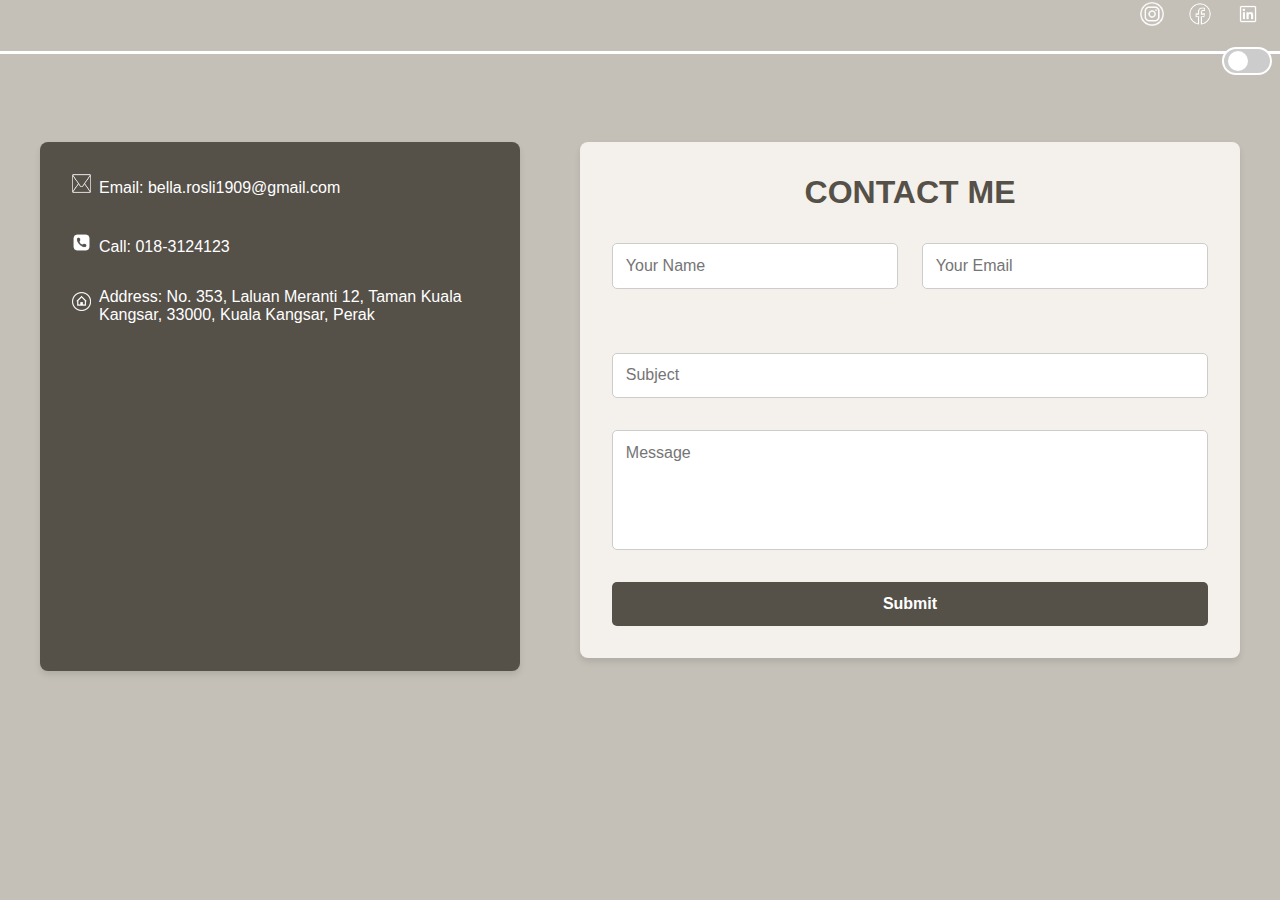
<file: contact.html>
<!DOCTYPE html>
<html lang="en">
<head>
    <meta charset="UTF-8">
    <meta name="viewport" content="width=device-width, initial-scale=1.0">
    <title>Contact Me</title>
    <link rel="stylesheet" href="style2.css">
    <style>
        body.dark-mode {
            background-color: #333;
            color: #fff;
        }

        .dark-mode-toggle {
            position: absolute;
            top: 45px; 
            right: -12px;
            display: flex;
            align-items: center;
            gap: 0.5rem;
        }
        
        body.dark-mode header {
            background-color: #333; 
            color: #fff; 
        }

        body.dark-mode nav {
             background-color: #333; 
        } 

         body.dark-mode nav ul li a {
             color: #8b5e3c; 
        }

        body.dark-mode .profile-details {
             background-color: #333; 
             color: #fff; 
        }

        body.dark-mode .contact-section {
             background-color: #333;
             color: #fff;
        }
        
        body.dark-mode iframe {
             border: 1px solid #444; 

        }
         
        body.dark-mode .contact-info {
             background-color: #444;
     
        }
 
        body.dark-mode .contact-container {
            color: #fff;
        }

         body.dark-mode .contact-form {
            color: #fff;
        }

          body.dark-mode .contact-form input,
          body.dark-mode .contact-form textarea {
            color: #fff; 
            border: 1px solid #888; 
        }

          body.dark-mode .contact-form button {
             background-color: #6a482d; 
             color: #fff; /* White text */
             border: 1px solid #444;
         }

        .dark-mode-toggle input {
            display: none;
        }

        .dark-mode-toggle .slider {
            position: relative;
            width: 50px;
            height: 28px;
            background-color: #ccc;
            border-radius: 25px;
            cursor: pointer;
            transition: background-color 0.3s ease;
            border: 2px solid #fff; 
        }

        .dark-mode-toggle .slider::before {
            content: '';
            position: absolute;
            width: 20px;
            height: 20px;
            background-color: #fff;
            border-radius: 50%;
            top: 50%;
            left: 4px;
            transform: translateY(-50%);
            transition: transform 0.3s ease, background-color 0.3s ease;
        }

        .dark-mode-toggle input:checked + .slider {
            background-color: #8b5e3c;
            border-color: #6a482d;
        }

        .dark-mode-toggle input:checked + .slider::before {
            transform: translate(20px, -50%);
            background-color: #555048;
        }
     </style>
</head>
 <br>
   <header class="animated fade-in-header">
            <div class="social-icons">
                <a href="https://www.instagram.com/_nrnabellah/profilecard/?igsh=MjJ3aHpxcmtnNWNt"><img src="instagram.png" alt="Instagram"></a>
                <a href="https://www.facebook.com/share/15M8RQtnys/?mibextid=LQQJ4d"><img src="facebook.png" alt="Facebook"></a>
                <a href="https://www.linkedin.com/in/nurul-nabilah-rosli-48580029b?utm_source=share&utm_campaign=share_via&utm_content=profile&utm_medium=ios_app"><img src="linkedin.png" alt="LinkedIn"></a>
     <div class="dark-mode-toggle">
    <input type="checkbox" id="dark-mode-checkbox" onclick="toggleDarkMode()">
    <label for="dark-mode-checkbox" class="slider"></label>
    </div>
    </header>
      <nav>
          <ul style="center" class="fade-in-nav">
               <li><a href="index.html">Home</a></li>
               <li><a href="profile.html">Profile</a></li>
               <li><a href="education.html">Education</a></li>
               <li><a href="skills.html">Skills</a></li>
               <li><a href="experience.html">Experience</a></li>
               <li><a href="contact.html" class="active">Contact Me</a></li>
          </ul>
        </nav>

    <!-- Contact Section -->
    <section class="contact-section fade-in-section">
        <div class="contact-info">
            <p><img src="email.png" alt="Email Icon"> Email: bella.rosli1909@gmail.com</p>
            <p><img src="phone.png" alt="Phone Icon"> Call: 018-3124123</p>
            <p><img src="address.png" alt="address Icon"> Address: No. 353, Laluan Meranti 12, Taman Kuala Kangsar, 33000, Kuala Kangsar, Perak</p>
            <iframe src="https://www.google.com/maps/embed?pb=!1m18!1m12!1m3!1d15931.691059375023!2d100.93539455109833!3d4.7719681456145265!2m3!1f0!2f0!3f0!3m2!1i1024!2i768!4f13.1!3m3!1m2!1s0x31cae7518fdc3c1d%3A0x59b5e6d9b563c43!2sTaman%20Kuala%20Kangsar%2C%2033000%20Kuala%20Kangsar%2C%20Perak%2C%20Malaysia!5e0!3m2!1sen!2smy!4v1690484382696!5m2!1sen!2smy" 
    width="100%" 
    height="300" 
    style="border:0;" 
    allowfullscreen="" 
    loading="lazy" 
    referrerpolicy="no-referrer-when-downgrade">
</iframe>
  </div>
        <div class="contact-form">
            <h2>CONTACT ME</h2>
            <form>
                <div class="form-row">
                    <input type="text" placeholder="Your Name" required>
                    <input type="email" placeholder="Your Email" required>
                </div>
                <input type="text" placeholder="Subject" required>
                <textarea placeholder="Message" required></textarea>
                <button type="submit">Submit</button>
            </form>
        </div>
    </section>
   <script>
        function toggleDarkMode() {
            const body = document.body;
            body.classList.toggle('dark-mode');  
        }

    </script>
</body>
</html>
</file>
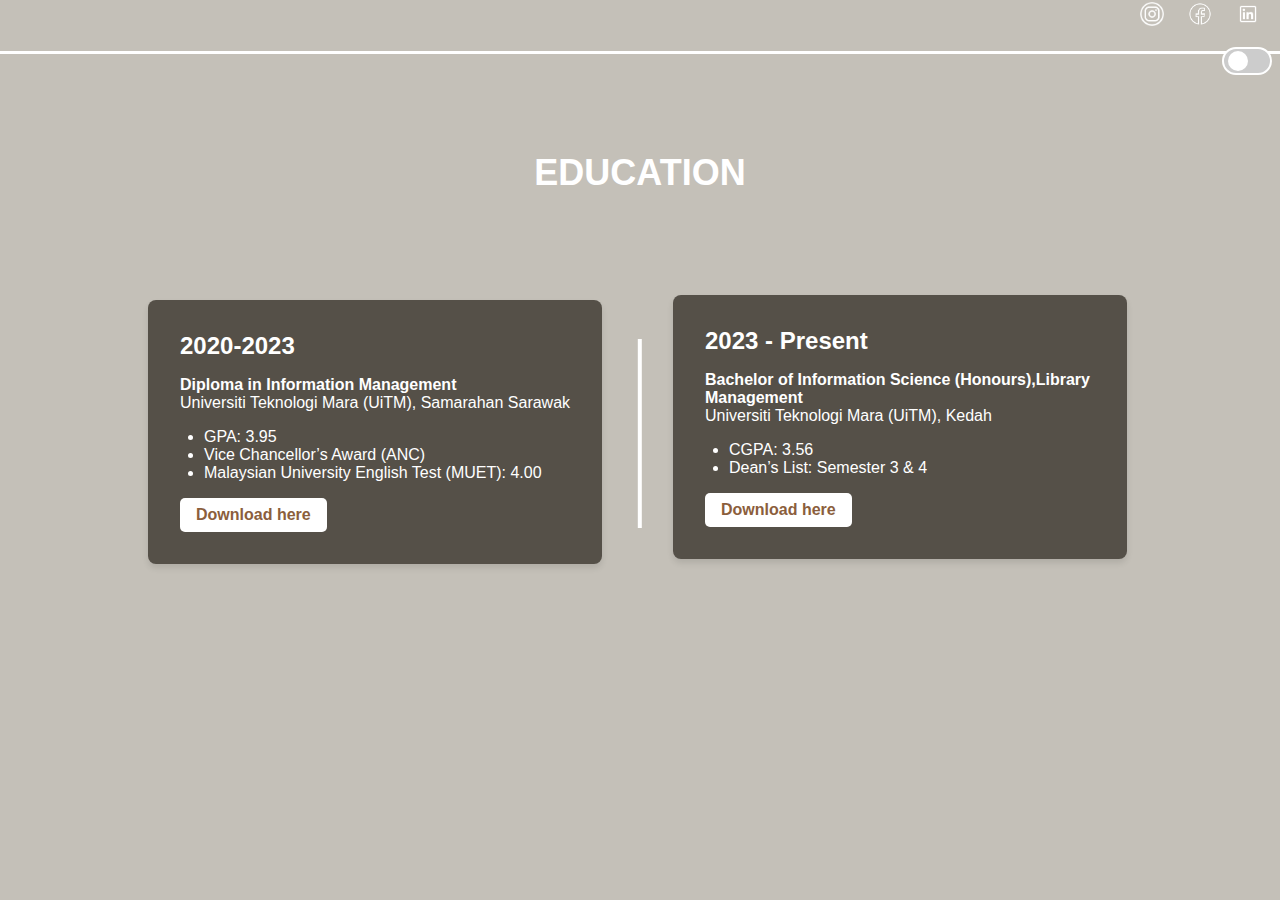
<file: education.html>
<!DOCTYPE html>
<html lang="en">
<head>
    <meta charset="UTF-8">
    <meta name="viewport" content="width=device-width, initial-scale=1.0">
    <title>Education - Timeline</title>
    <link rel="stylesheet" href="style2.css">
    <style>
        body.dark-mode {
            background-color: #333;
            color: #fff;
        }

        .dark-mode-toggle {
            position: absolute;
            top: 45px; 
            right: -12px;
            display: flex;
            align-items: center;
            gap: 0.5rem;
        }

        body.dark-mode header {
            background-color: #333; 
            color: #fff; 
        }

        body.dark-mode nav {
             background-color: #333; 
        } 

         body.dark-mode nav ul li a {
             color: #8b5e3c; 
        }

        .dark-mode-toggle input {
            display: none;
        }

        .dark-mode-toggle .slider {
            position: relative;
            width: 50px;
            height: 28px;
            background-color: #ccc;
            border-radius: 25px;
            cursor: pointer;
            transition: background-color 0.3s ease;
            border: 2px solid #fff; 
        }

        .dark-mode-toggle .slider::before {
            content: '';
            position: absolute;
            width: 20px;
            height: 20px;
            background-color: #fff;
            border-radius: 50%;
            top: 50%;
            left: 4px;
            transform: translateY(-50%);
            transition: transform 0.3s ease, background-color 0.3s ease;
        }

        .dark-mode-toggle input:checked + .slider {
            background-color: #8b5e3c;
            border-color: #6a482d;
        }

        .dark-mode-toggle input:checked + .slider::before {
            transform: translate(20px, -50%);
            background-color: #555048;
        }
    </style>

</head>
<body>
   <br>
    <header class="animated fade-in-header">
        <div class="social-icons">
            <a href="https://www.instagram.com/_nrnabellah/profilecard/?igsh=MjJ3aHpxcmtnNWNt"><img src="instagram.png" alt="Instagram"></a>
            <a href="https://www.facebook.com/share/15M8RQtnys/?mibextid=LQQJ4d"><img src="facebook.png" alt="Facebook"></a>
            <a href="https://www.linkedin.com/in/nurul-nabilah-rosli-48580029b?utm_source=share&utm_campaign=share_via&utm_content=profile&utm_medium=ios_app"><img src="linkedin.png" alt="LinkedIn"></a>
    <div class="dark-mode-toggle">
            <input type="checkbox" id="dark-mode-checkbox" onclick="toggleDarkMode()">
            <label for="dark-mode-checkbox" class="slider"></label>
        </div>
    </header>
    <nav>
        <ul style="center" class="fade-in-nav">
            <li><a href="index.html">Home</a></li>
            <li><a href="profile.html">Profile</a></li>
            <li><a href="education.html" class="active">Education</a></li>
            <li><a href="skills.html">Skills</a></li>
            <li><a href="experience.html">Experience</a></li>
            <li><a href="contact.html">Contact Me</a></li>
        </ul>
    </nav>
    <main class="animated fade-in-main">
<br>
        <div class="section-title"><h2>EDUCATION</h2></div>
        <div class="timeline">
            <div class="timeline-item">
                <div class="timeline-content left">
                    <h3>2020-2023</h3>
                    <p><strong>Diploma in Information Management</strong></p>
                    <p>Universiti Teknologi Mara (UiTM), Samarahan Sarawak</p>
                    <ul>
                        <li>GPA: 3.95</li>
                        <li>Vice Chancellor’s Award (ANC)</li>
                        <li>Malaysian University English Test (MUET): 4.00</li>
                    </ul>
                    <a href="TRANSCRIPT AND MUET.pdf" class="download-btn">Download here</a>
                </div>
            </div>
            <div class="timeline-item">
                <div class="timeline-content right">
                    <h3>2023 - Present</h3>
                    <p><strong>Bachelor of Information Science (Honours),Library Management</strong></p>
                    <p>Universiti Teknologi Mara (UiTM), Kedah</p>
                    <ul>
                        <li>CGPA: 3.56</li>
                        <li>Dean’s List: Semester 3 & 4</li>
                    </ul>
                    <a href="NURUL NABILAH BINTI ROSLI (2023727312)_MINI TRANSKRIP.pdf" class="download-btn">Download here</a>
                </div>
            </div>
        </div>
    </main>
    <script>
        // Function to toggle dark mode
        function toggleDarkMode() {
            const body = document.body;
            body.classList.toggle('dark-mode'); 
        }
    </script>

</body>
</html>
</file>
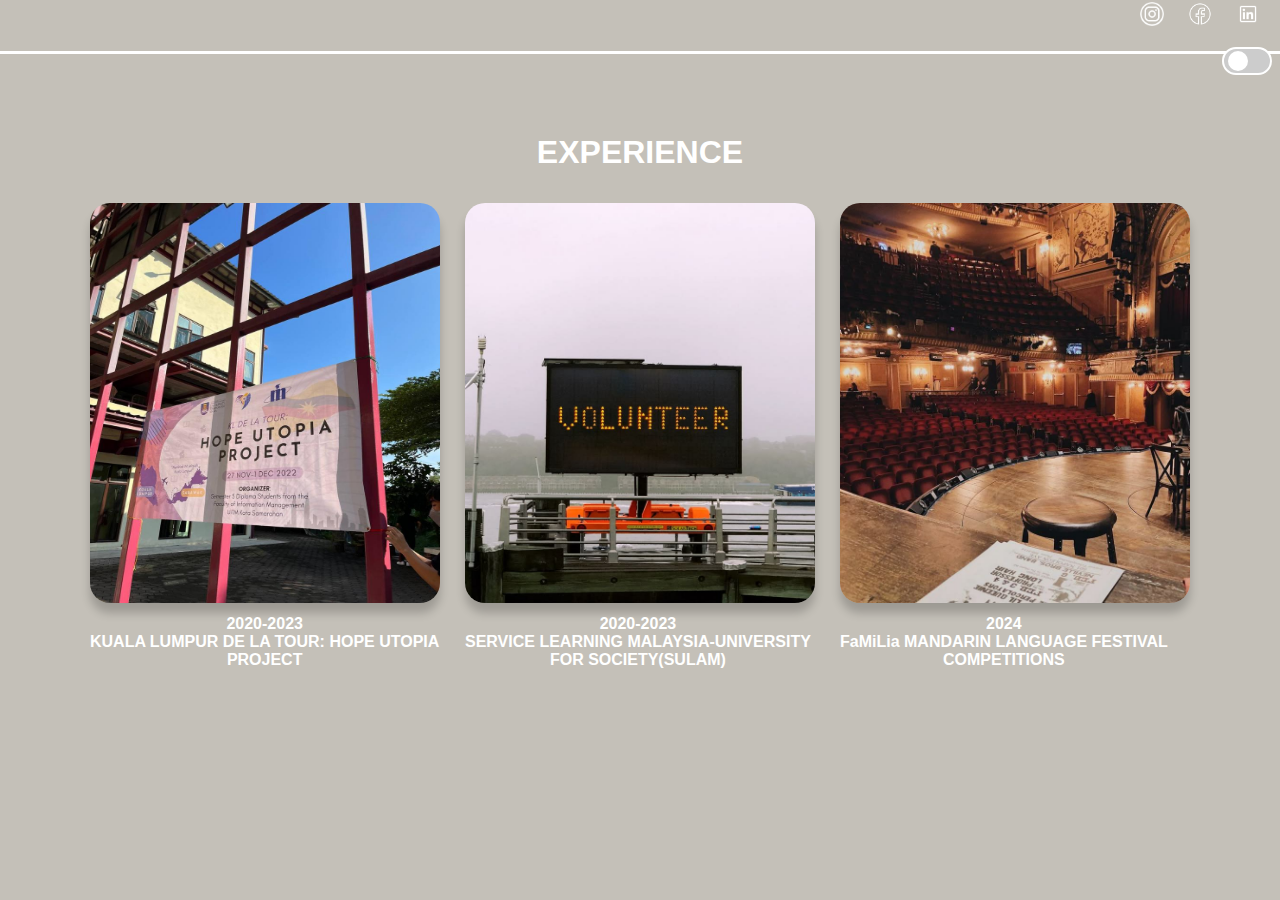
<file: experience.html>
<!DOCTYPE html>
<html lang="en">
<head>
    <meta charset="UTF-8">
    <meta name="viewport" content="width=device-width, initial-scale=1.0">
    <title>Experience</title>
    <link rel="stylesheet" href="style2.css">
    <style>
        body.dark-mode {
            background-color: #333;
            color: #fff;
        }

        .dark-mode-toggle {
            position: absolute;
            top: 45px; 
            right: -12px;
            display: flex;
            align-items: center;
            gap: 0.5rem;
        }

        body.dark-mode header {
            background-color: #333; 
            color: #fff; 
        }

        body.dark-mode nav {
             background-color: #333; 
        } 

         body.dark-mode nav ul li a {
             color: #8b5e3c; 
        }

        body.dark-mode .experience-card h3:hover {
             background-color: #333;
             border-bottom: 2px solid #333;

       }
             
        .dark-mode-toggle input {
            display: none;
        }

        .dark-mode-toggle .slider {
            position: relative;
            width: 50px;
            height: 28px;
            background-color: #ccc;
            border-radius: 25px;
            cursor: pointer;
            transition: background-color 0.3s ease;
            border: 2px solid #fff; 
        }

        .dark-mode-toggle .slider::before {
            content: '';
            position: absolute;
            width: 20px;
            height: 20px;
            background-color: #fff;
            border-radius: 50%;
            top: 50%;
            left: 4px;
            transform: translateY(-50%);
            transition: transform 0.3s ease, background-color 0.3s ease;
        }

        .dark-mode-toggle input:checked + .slider {
            background-color: #8b5e3c;
            border-color: #6a482d;
        }

        .dark-mode-toggle input:checked + .slider::before {
            transform: translate(20px, -50%);
            background-color: #555048;
        }
    </style>

</head>
<body>
 <br>
    <header  class="animated fade-in-header">
            <div class="social-icons">
                <a href="https://www.instagram.com/_nrnabellah/profilecard/?igsh=MjJ3aHpxcmtnNWNt"><img src="instagram.png" alt="Instagram"></a>
                <a href="https://www.facebook.com/share/15M8RQtnys/?mibextid=LQQJ4d"><img src="facebook.png" alt="Facebook"></a>
                <a href="https://www.linkedin.com/in/nurul-nabilah-rosli-48580029b?utm_source=share&utm_campaign=share_via&utm_content=profile&utm_medium=ios_app"><img src="linkedin.png" alt="LinkedIn"></a>
     <div class="dark-mode-toggle">
            <input type="checkbox" id="dark-mode-checkbox" onclick="toggleDarkMode()">
            <label for="dark-mode-checkbox" class="slider"></label>
        </div>
    </header>
      <nav>
          <ul style="center" class="fade-in-nav">
               <li><a href="index.html">Home</a></li>
               <li><a href="profile.html">Profile</a></li>
               <li><a href="education.html">Education</a></li>
               <li><a href="skills.html">Skills</a></li>
               <li><a href="experience.html" class="active">Experience</a></li>
               <li><a href="contact.html">Contact Me</a></li>
          </ul>
        </nav>

    <!-- Experience Section -->
    <section class="project-detail-section fade-in-section">
        <h2>EXPERIENCE</h2>

        <div class="experience-card-container">
            <div class="experience-card">
                <a href="hope utopia project.html" style="text-decoration: none;">
                    <img src="Hope Utopia1.jpeg" alt="Hope Utopia Project">
                    <h3><b>2020-2023
                    <p></p>
                    KUALA LUMPUR DE LA TOUR: HOPE UTOPIA
                    <p></p>
                    PROJECT</b></h3>
                </a>
            </div>


            <div class="experience-card">
                <a href="sulam.html" style="text-decoration: none;">
                    <img src="sulam1.jpeg" alt="Service Learning SULAM">
                    <h3><b>2020-2023
                    <p></p>
                    SERVICE LEARNING MALAYSIA-UNIVERSITY 
                    <p></p>
                    FOR SOCIETY(SULAM)</b></h3>
                </a>
            </div>

       
            <div class="experience-card">
                <a href="familia language.html" style="text-decoration: none;">
                    <img src="familia1.jpeg" alt="FaMiLia Language Festival">
                    <h3><b>2024
                    <p></p>
                    FaMiLia MANDARIN LANGUAGE FESTIVAL 
                    <p></p>
                    COMPETITIONS</b></h3>
                </a>
            </div>
        </div>
    </section>
  <script>
        // Function to toggle dark mode
        function toggleDarkMode() {
            const body = document.body;
            body.classList.toggle('dark-mode');  
        }
   </script>

</body>
</html>
</file>
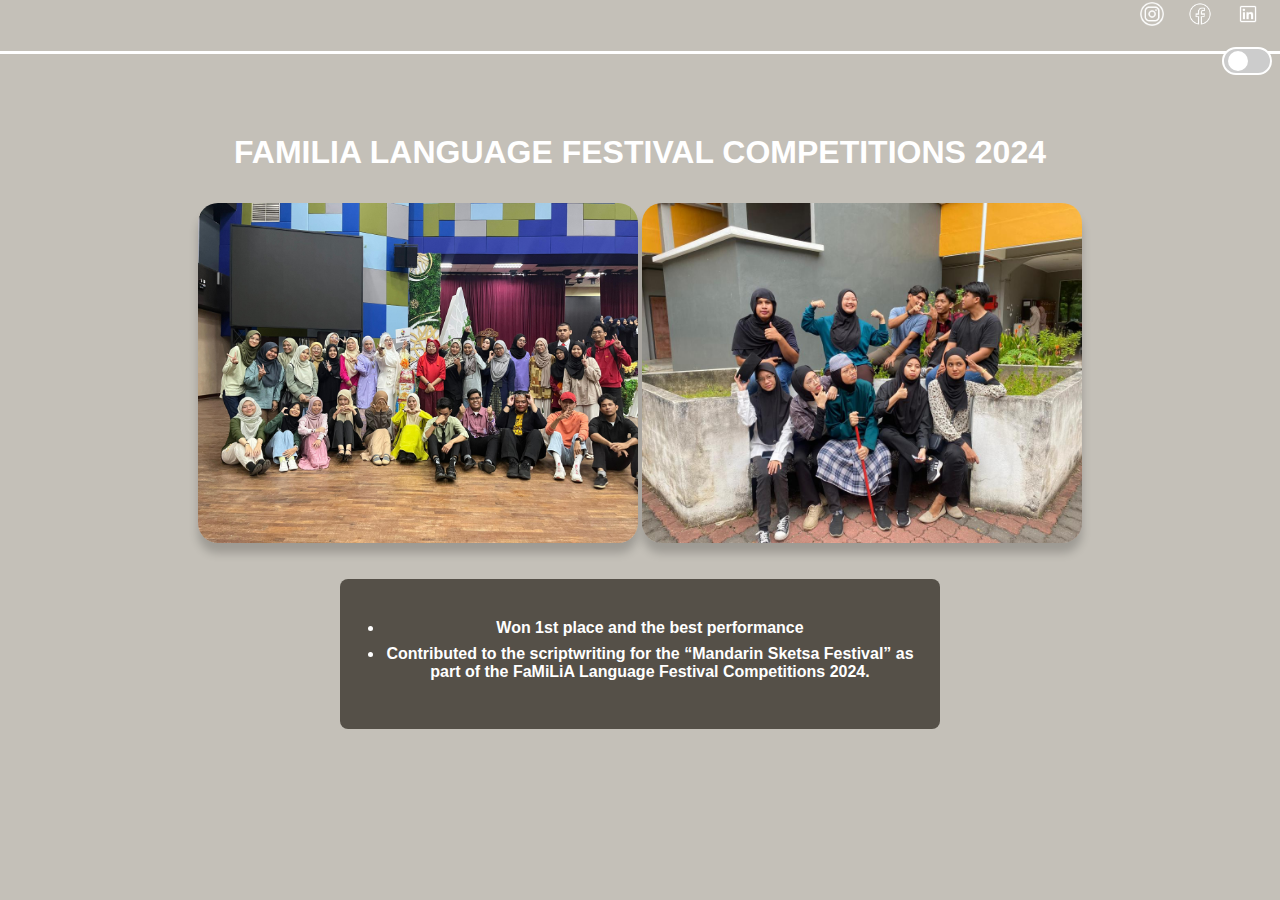
<file: familia language.html>
<!DOCTYPE html>
<html lang="en">
<head>
    <meta charset="UTF-8">
    <meta name="viewport" content="width=device-width, initial-scale=1.0">
    <title>Familia Language Festival Competitions 2024</title>
    <link rel="stylesheet" href="style2.css">
    <style>
        body.dark-mode {
            background-color: #333;
            color: #fff;
        }

        .dark-mode-toggle {
            position: absolute;
            top: 45px; 
            right: -12px;
            display: flex;
            align-items: center;
            gap: 0.5rem;
        }

        body.dark-mode header {
            background-color: #333; 
            color: #fff; 
        }

        body.dark-mode nav {
             background-color: #333; 
        } 

         body.dark-mode nav ul li a {
             color: #8b5e3c; 
        }

        .dark-mode-toggle input {
            display: none;
        }

        .dark-mode-toggle .slider {
            position: relative;
            width: 50px;
            height: 28px;
            background-color: #ccc;
            border-radius: 25px;
            cursor: pointer;
            transition: background-color 0.3s ease;
            border: 2px solid #fff; 
        }

        .dark-mode-toggle .slider::before {
            content: '';
            position: absolute;
            width: 20px;
            height: 20px;
            background-color: #fff;
            border-radius: 50%;
            top: 50%;
            left: 4px;
            transform: translateY(-50%);
            transition: transform 0.3s ease, background-color 0.3s ease;
        }

        .dark-mode-toggle input:checked + .slider {
            background-color: #8b5e3c;
            border-color: #6a482d;
        }

        .dark-mode-toggle input:checked + .slider::before {
            transform: translate(20px, -50%);
            background-color: #555048;
        }
    </style>

</head>
<body>
 <br>
   <header  class="animated fade-in-header">
            <div class="social-icons">
                <a href="https://www.instagram.com/_nrnabellah/profilecard/?igsh=MjJ3aHpxcmtnNWNt"><img src="instagram.png" alt="Instagram"></a>
                <a href="https://www.facebook.com/share/15M8RQtnys/?mibextid=LQQJ4d"><img src="facebook.png" alt="Facebook"></a>
                <a href="https://www.linkedin.com/in/nurul-nabilah-rosli-48580029b?utm_source=share&utm_campaign=share_via&utm_content=profile&utm_medium=ios_app"><img src="linkedin.png" alt="LinkedIn"></a>
    <div class="dark-mode-toggle">
            <input type="checkbox" id="dark-mode-checkbox" onclick="toggleDarkMode()">
            <label for="dark-mode-checkbox" class="slider"></label>
        </div>
    </header>
      <nav>
          <ul style="center" class="fade-in-nav">
               <li><a href="index.html">Home</a></li>
               <li><a href="profile.html">Profile</a></li>
               <li><a href="education.html">Education</a></li>
               <li><a href="skills.html">Skills</a></li>
               <li><a href="experience.html" class="active">Experience</a></li>
               <li><a href="contact.html">Contact Me</a></li>
          </ul>
        </nav>

    <section class="project-detail-section fade-in-section">
        <h2>FAMILIA LANGUAGE FESTIVAL COMPETITIONS 2024</h2>
        <div class="project-detail-content">
            <div class="project-images">
                <img src="familia2.jpeg" alt="familia2">
                <img src="familia3.jpeg" alt="familia3">
            </div>
            <div class="project-description">
                <ul>
                    <li><b>Won 1st place and the best performance</b></li>
                    <li><b>Contributed to the scriptwriting for the “Mandarin Sketsa Festival” as part of the FaMiLiA Language Festival Competitions 2024.</b></li>
                </ul>
            </div>
        </div>
    </section>
    <script>
        // Function to toggle dark mode
        function toggleDarkMode() {
            const body = document.body;
            body.classList.toggle('dark-mode'); 
        }

    </script>

</body>
</html>
</file>
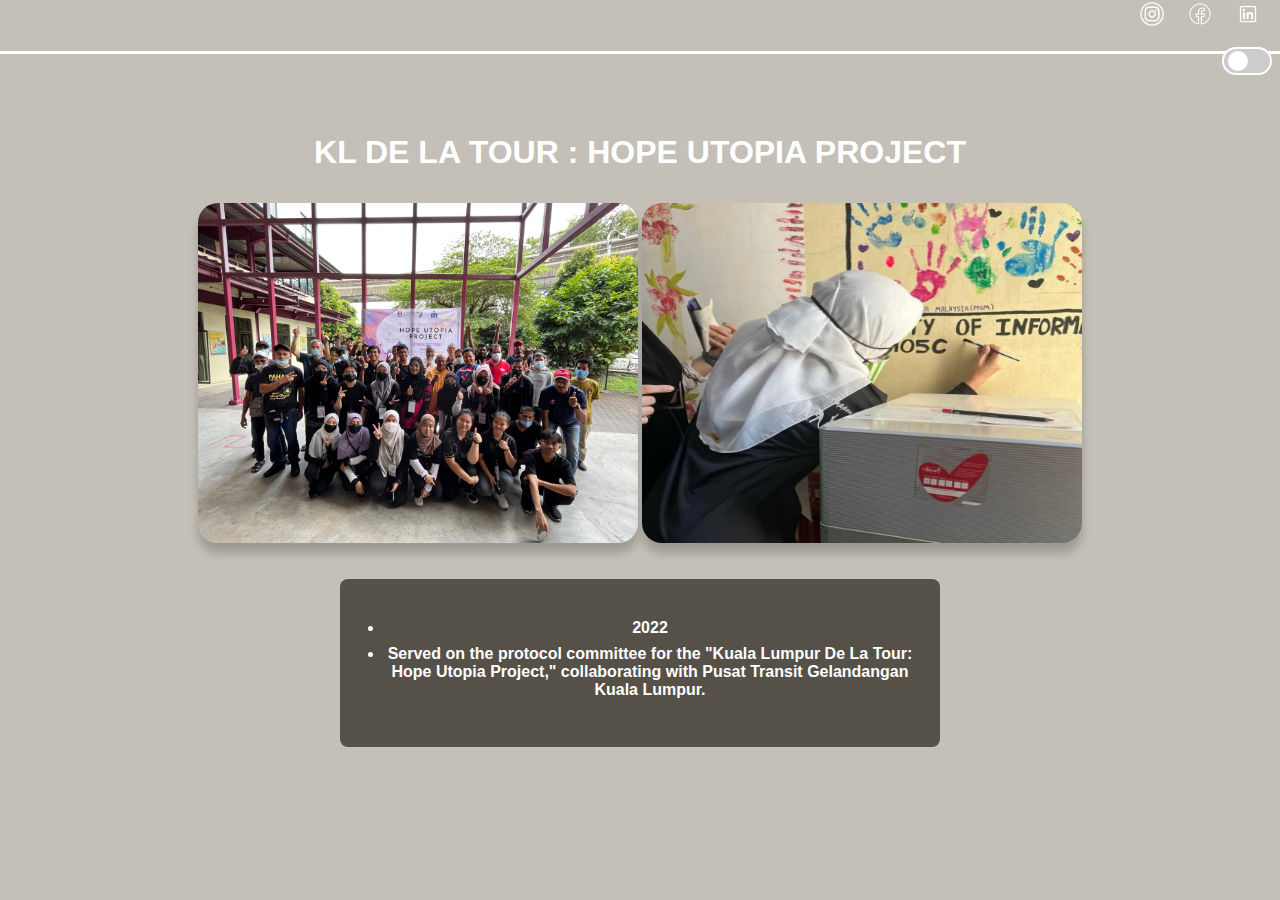
<file: hope utopia project.html>
<!DOCTYPE html>
<html lang="en">
<head>
    <meta charset="UTF-8">
    <meta name="viewport" content="width=device-width, initial-scale=1.0">
    <title>Hope Utopia Project</title>
    <link rel="stylesheet" href="style2.css">
    <style>
        body.dark-mode {
            background-color: #333;
            color: #fff;
        }

        .dark-mode-toggle {
            position: absolute;
            top: 45px; 
            right: -12px;
            display: flex;
            align-items: center;
            gap: 0.5rem;
        }
        
        body.dark-mode header {
            background-color: #333; 
            color: #fff; 
        }

        body.dark-mode nav {
             background-color: #333; 
        } 

         body.dark-mode nav ul li a {
             color: #8b5e3c; 
        }

        .dark-mode-toggle input {
            display: none;
        }

        .dark-mode-toggle .slider {
            position: relative;
            width: 50px;
            height: 28px;
            background-color: #ccc;
            border-radius: 25px;
            cursor: pointer;
            transition: background-color 0.3s ease;
            border: 2px solid #fff; 
        }

        .dark-mode-toggle .slider::before {
            content: '';
            position: absolute;
            width: 20px;
            height: 20px;
            background-color: #fff;
            border-radius: 50%;
            top: 50%;
            left: 4px;
            transform: translateY(-50%);
            transition: transform 0.3s ease, background-color 0.3s ease;
        }

        .dark-mode-toggle input:checked + .slider {
            background-color: #8b5e3c;
            border-color: #6a482d;
        }

        .dark-mode-toggle input:checked + .slider::before {
            transform: translate(20px, -50%);
            background-color: #555048;
        }
    </style>

</head>
<body>
 <br>
    <header class="animated fade-in-header">
            <div class="social-icons">
                <a href="https://www.instagram.com/_nrnabellah/profilecard/?igsh=MjJ3aHpxcmtnNWNt"><img src="instagram.png" alt="Instagram"></a>
                <a href="https://www.facebook.com/share/15M8RQtnys/?mibextid=LQQJ4d"><img src="facebook.png" alt="Facebook"></a>
                <a href="https://www.linkedin.com/in/nurul-nabilah-rosli-48580029b?utm_source=share&utm_campaign=share_via&utm_content=profile&utm_medium=ios_app"><img src="linkedin.png" alt="LinkedIn"></a>
    <div class="dark-mode-toggle">
            <input type="checkbox" id="dark-mode-checkbox" onclick="toggleDarkMode()">
            <label for="dark-mode-checkbox" class="slider"></label>
        </div>
    </header>
      <nav>
          <ul style="center" class="fade-in-nav">
               <li><a href="index.html">Home</a></li>
               <li><a href="profile.html">Profile</a></li>
               <li><a href="education.html">Education</a></li>
               <li><a href="skills.html">Skills</a></li>
               <li><a href="experience.html" class="active">Experience</a></li>
               <li><a href="contact.html">Contact Me</a></li>
          </ul>
        </nav>

    <section class="project-detail-section fade-in-section">
        <h2>KL DE LA TOUR : HOPE UTOPIA PROJECT</h2>
        <div class="project-detail-content">
            <div class="project-images">
                <img src="Hope Utopia2.jpeg" alt="Hope Utopia2">
                <img src="Hope Utopia3.jpg" alt="Hope Utopia3">
            </div>
            
            <div class="project-description">
                <ul>
                    <li><b>2022</b></li>
                    <li><b>Served on the protocol committee for the "Kuala Lumpur De La Tour: Hope Utopia Project," collaborating with Pusat Transit Gelandangan Kuala Lumpur.</b></li>
               </ul>
            </div>
        </div>
    </section>
 <script>
        // Function to toggle dark mode
        function toggleDarkMode() {
            const body = document.body;
            body.classList.toggle('dark-mode'); 
        }


    </script>

</body>
</html>
</file>
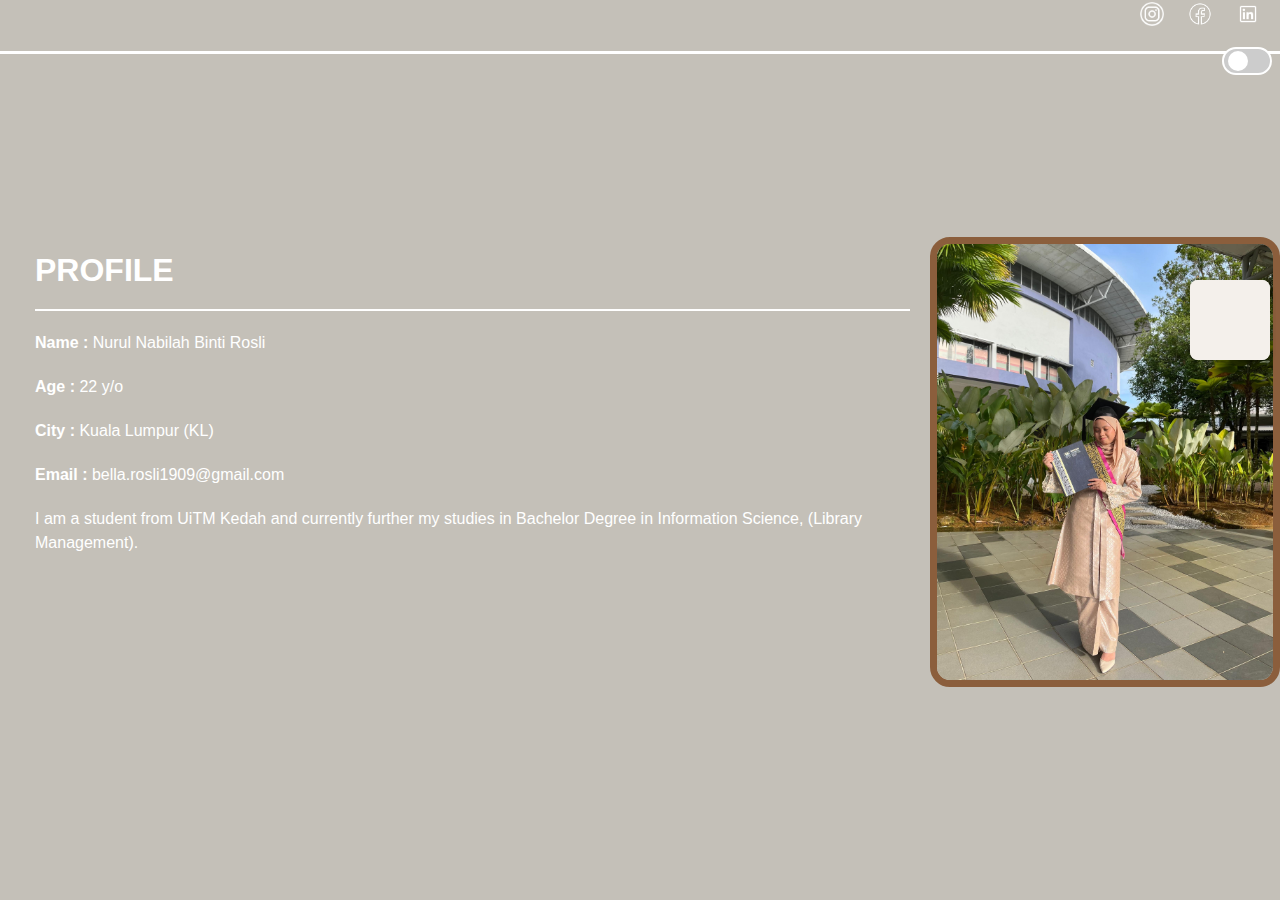
<file: profile.html>
<!DOCTYPE html>
<html lang="en">
<head>
    <meta charset="UTF-8">
    <meta name="viewport" content="width=device-width, initial-scale=1.0">
    <title>Profile - Nurul Nabilah</title>
    <link rel="stylesheet" href="style2.css">
    <style>
        body.dark-mode {
            background-color: #333;
            color: #fff;
        }

        .dark-mode-toggle {
            position: absolute;
            top: 45px; 
            right: -12px;
            display: flex;
            align-items: center;
            gap: 0.5rem;
        }

        body.dark-mode header {
            background-color: #333; 
            color: #fff; 
        }

        body.dark-mode nav {
             background-color: #333; 
        } 

         body.dark-mode nav ul li a {
             color: #8b5e3c; 
        }

        body.dark-mode .profile-details {
             background-color: #333; 
             color: #fff; 
        }

        .dark-mode-toggle input {
            display: none;
        }

        .dark-mode-toggle .slider {
            position: relative;
            width: 50px;
            height: 28px;
            background-color: #ccc;
            border-radius: 25px;
            cursor: pointer;
            transition: background-color 0.3s ease;
            border: 2px solid #fff; 
        }

        .dark-mode-toggle .slider::before {
            content: '';
            position: absolute;
            width: 20px;
            height: 20px;
            background-color: #fff;
            border-radius: 50%;
            top: 50%;
            left: 4px;
            transform: translateY(-50%);
            transition: transform 0.3s ease, background-color 0.3s ease;
        }

        .dark-mode-toggle input:checked + .slider {
            background-color: #8b5e3c;
            border-color: #6a482d;
        }

        .dark-mode-toggle input:checked + .slider::before {
            transform: translate(20px, -50%);
            background-color: #555048;
        }
    </style>

</head>
<body>
 <br>
   <header class="animated fade-in-header">
            <div class="social-icons">
                <a href="https://www.instagram.com/_nrnabellah/profilecard/?igsh=MjJ3aHpxcmtnNWNt"><img src="instagram.png" alt="Instagram"></a>
                <a href="https://www.facebook.com/share/15M8RQtnys/?mibextid=LQQJ4d"><img src="facebook.png" alt="Facebook"></a>
                <a href="https://www.linkedin.com/in/nurul-nabilah-rosli-48580029b?utm_source=share&utm_campaign=share_via&utm_content=profile&utm_medium=ios_app"><img src="linkedin.png" alt="LinkedIn"></a>
            <div class="dark-mode-toggle">
            <input type="checkbox" id="dark-mode-checkbox" onclick="toggleDarkMode()">
            <label for="dark-mode-checkbox" class="slider"></label>
            </div>
    </header>
      <nav>
          <ul style="center" class="fade-in-nav">
               <li><a href="index.html">Home</a></li>
               <li><a href="profile.html" class='active'>Profile</a></li>
               <li><a href="education.html">Education</a></li>
               <li><a href="skills.html">Skills</a></li>
               <li><a href="experience.html">Experience</a></li>
               <li><a href="contact.html">Contact Me</a></li>
          </ul>
        </nav>
        <main1 class="animated fade-in-main">
          <div class="profile-details">
                <h2>PROFILE</h2>
                <hr>
                <p><strong>Name :</strong> Nurul Nabilah Binti Rosli</p>
                <p><strong>Age :</strong> 22 y/o</p>
                <p><strong>City :</strong> Kuala Lumpur (KL)</p>
                <p><strong>Email :</strong> bella.rosli1909@gmail.com</p>
                <p>I am a student from UiTM Kedah and currently further my studies in Bachelor Degree in Information Science, (Library Management).</p>
            </div>
          <section class="profile">
            <div class="profile">
                <img src="profile2.jpeg" alt="profile">
            </div>
        </section>
    </main>
    <script>
        // Function to toggle dark mode
        function toggleDarkMode() {
            const body = document.body;
            body.classList.toggle('dark-mode'); 
        }

    </script>
</body>
</html>
</file>
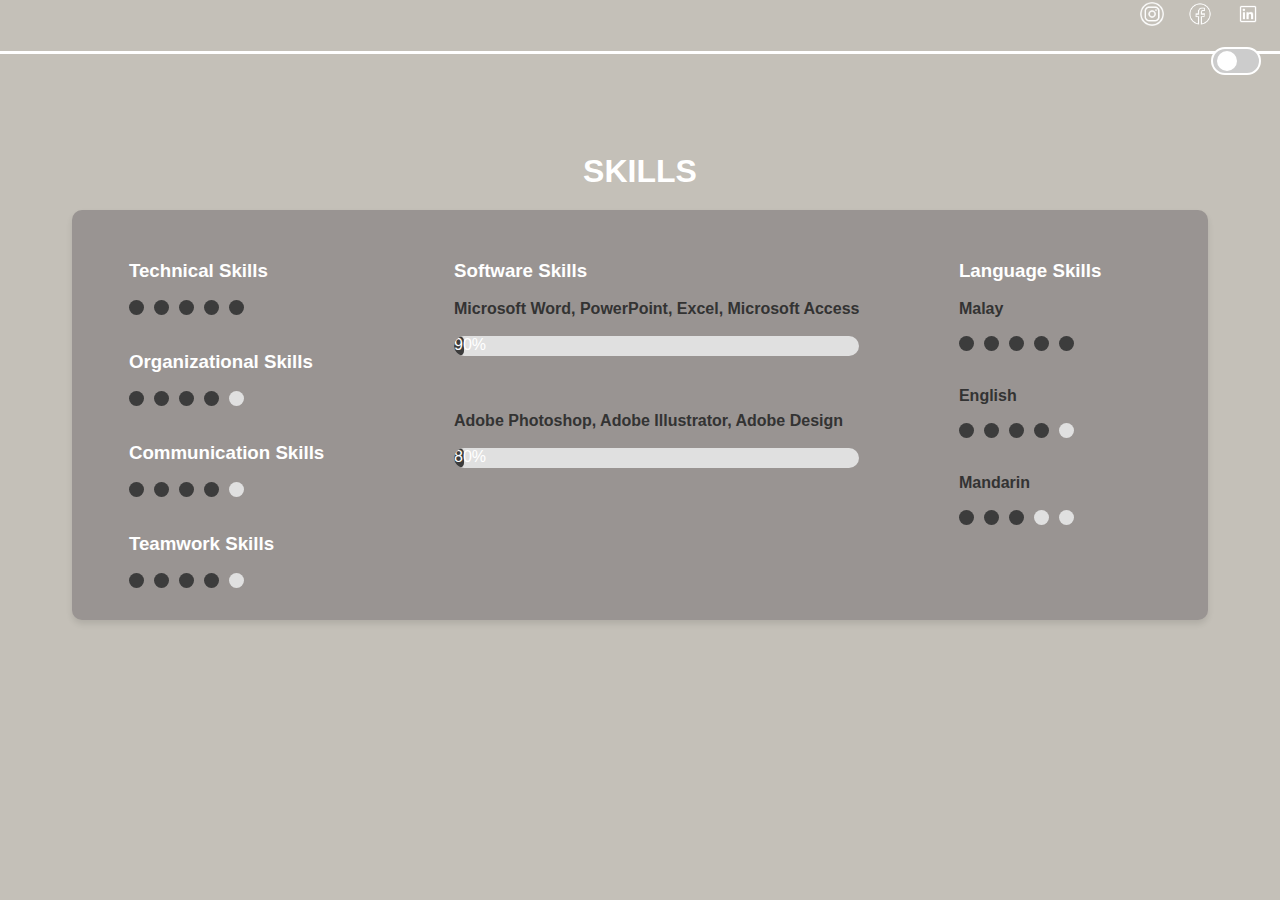
<file: skills.html>
<!DOCTYPE html>
<html lang="en">
<head>
  <meta charset="UTF-8">
  <meta name="viewport" content="width=device-width, initial-scale=1.0">
  <title>Skills - Nurul Nabilah</title>
  <link rel="stylesheet" href="style2.css">
  <style>
        body.dark-mode {
            background-color: #333;
            color: #fff;
        }

        .dark-mode-toggle {
            position: absolute;
            top: 45px; 
            right: -1px;
            display: flex;
            align-items: center;
            gap: 0.5rem;
        }

        body.dark-mode header {
            background-color: #333; 
            color: #fff; 
        }

        body.dark-mode nav {
             background-color: #333; 
        } 

         body.dark-mode nav ul li a {
             color: #8b5e3c; 
        }

        .dark-mode-toggle input {
            display: none;
        }

        .dark-mode-toggle .slider {
            position: relative;
            width: 50px;
            height: 28px;
            background-color: #ccc;
            border-radius: 25px;
            cursor: pointer;
            transition: background-color 0.3s ease;
            border: 2px solid #fff; 
        }

        .dark-mode-toggle .slider::before {
            content: '';
            position: absolute;
            width: 20px;
            height: 20px;
            background-color: #fff;
            border-radius: 50%;
            top: 50%;
            left: 4px;
            transform: translateY(-50%);
            transition: transform 0.3s ease, background-color 0.3s ease;
        }

        .dark-mode-toggle input:checked + .slider {
            background-color: #8b5e3c;
            border-color: #6a482d;
        }

        .dark-mode-toggle input:checked + .slider::before {
            transform: translate(20px, -50%);
            background-color: #555048;
        }
    </style>

</head>
<body>
 <br>
 <header class="animated fade-in-header">
            <div class="social-icons">
                <a href="https://www.instagram.com/_nrnabellah/profilecard/?igsh=MjJ3aHpxcmtnNWNt"><img src="instagram.png" alt="Instagram"></a>
                <a href="https://www.facebook.com/share/15M8RQtnys/?mibextid=LQQJ4d"><img src="facebook.png" alt="Facebook"></a>
                <a href="https://www.linkedin.com/in/nurul-nabilah-rosli-48580029b?utm_source=share&utm_campaign=share_via&utm_content=profile&utm_medium=ios_app"><img src="linkedin.png" alt="LinkedIn"></a>
    <div class="dark-mode-toggle">
            <input type="checkbox" id="dark-mode-checkbox" onclick="toggleDarkMode()">
            <label for="dark-mode-checkbox" class="slider"></label>
        </div>
    </header>
      <nav>
          <ul style="center" class="fade-in-nav">
               <li><a href="index.html">Home</a></li>
               <li><a href="profile.html">Profile</a></li>
               <li><a href="education.html">Education</a></li>
               <li><a href="skills.html" class="active">Skills</a></li>
               <li><a href="experience.html">Experience</a></li>
               <li><a href="contact.html">Contact Me</a></li>
          </ul>
        </nav>
         <main class="skills-main fade-in-main"> <br>
        <h1 style="font-size: 2rem; margin-bottom: 1px; color: #fff; display:flex; gap: 1rem; justify-content:center; padding: 1px 0;" "fade-in-h1">SKILLS</h1> <br>
      
       <div class="skills-container fade-in-section">
       <div class="skill-category">
<br>
        <h3>Technical Skills</h3>
<br>
        <div class="dots">
          <span class="dot filled"></span>
          <span class="dot filled"></span>
          <span class="dot filled"></span>
          <span class="dot filled"></span>
          <span class="dot filled"></span>
        </div>
<br><br>
        <h3>Organizational Skills</h3>
<br>
        <div class="dots">
          <span class="dot filled"></span>
          <span class="dot filled"></span>
          <span class="dot filled"></span>
          <span class="dot filled"></span>
          <span class="dot empty"></span>
        </div>
<br><br>
        <h3>Communication Skills</h3>
<br>
        <div class="dots">
          <span class="dot filled"></span>
          <span class="dot filled"></span>
          <span class="dot filled"></span>
          <span class="dot filled"></span>
          <span class="dot empty"></span>
        </div>
<br><br>
        <h3>Teamwork Skills</h3>
<br>
        <div class="dots">
          <span class="dot filled"></span>
          <span class="dot filled"></span>
          <span class="dot filled"></span>
          <span class="dot filled"></span>
          <span class="dot empty"></span>
        </div>
      </div>

      <div class="software-skills" style="margin-left: 80px;">
<br>
        <h3>Software Skills</h3><br>
        <p><b>Microsoft Word, PowerPoint, Excel, Microsoft Access</b></p><br>
        <div class="skill-bar">
          <div class="progress" style="--progress-width: 90%;">90%</div>
        </div>
<br><br>
        <p><b>Adobe Photoshop, Adobe Illustrator, Adobe Design</b></p>
<br>
        <div class="skill-bar">
          <div class="progress" style="--progress-width: 80%;">80%</div>
        </div>
      </div>
<br><br>
      <div class="language-skills">
<br>
        <h3>Language Skills</h3><br>

        <p><b>Malay</b></p><br>
        <div class="dots">
          <span class="dot filled"></span>
          <span class="dot filled"></span>
          <span class="dot filled"></span>
          <span class="dot filled"></span>
          <span class="dot filled"></span>
        </div>
<br><br>

        <p><b>English</b></p><br>
        <div class="dots">
          <span class="dot filled"></span>
          <span class="dot filled"></span>
          <span class="dot filled"></span>
          <span class="dot filled"></span>
          <span class="dot empty"></span>
        </div>
<br><br>

        <p><b>Mandarin</p><br>
        <div class="dots">
          <span class="dot filled"></span>
          <span class="dot filled"></span>
          <span class="dot filled"></span>
          <span class="dot empty"></span>
          <span class="dot empty"></span>
        </div>
      </div>
    </div>

</main>
<script>
        // Function to toggle dark mode
        function toggleDarkMode() {
            const body = document.body;
            body.classList.toggle('dark-mode'); 
        }


    </script>

</body>
</html>
</file>
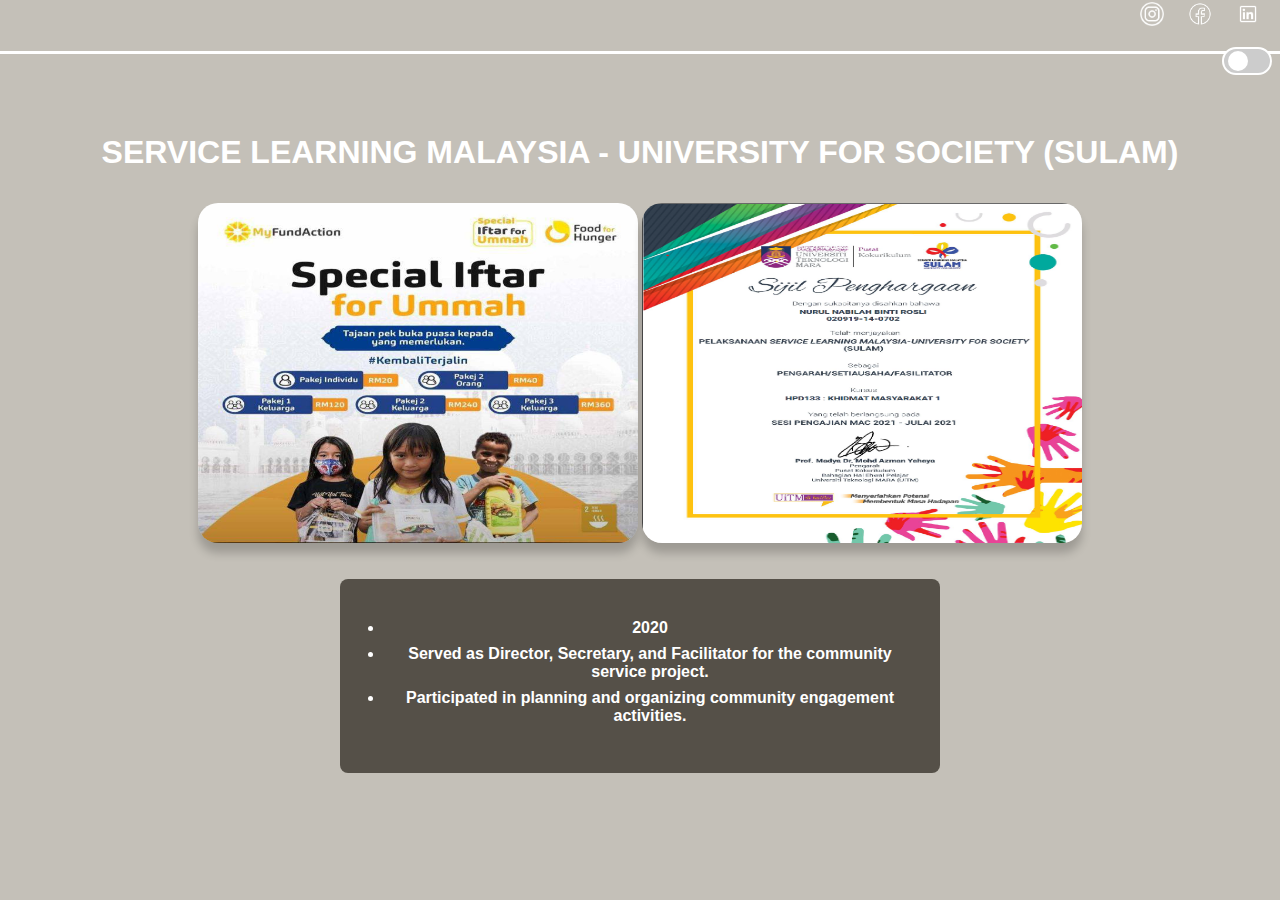
<file: sulam.html>
<!DOCTYPE html>
<html lang="en">
<head>
    <meta charset="UTF-8">
    <meta name="viewport" content="width=device-width, initial-scale=1.0">
    <title>SULAM Project</title>
    <link rel="stylesheet" href="style2.css">
    <style>
        body.dark-mode {
            background-color: #333;
            color: #fff;
        }

        .dark-mode-toggle {
            position: absolute;
            top: 45px; 
            right: -12px;
            display: flex;
            align-items: center;
            gap: 0.5rem;
        }
        
        body.dark-mode header {
            background-color: #333; 
            color: #fff; 
        }

        body.dark-mode nav {
             background-color: #333; 
        } 

         body.dark-mode nav ul li a {
             color: #8b5e3c; 
        }

        .dark-mode-toggle input {
            display: none;
        }

        .dark-mode-toggle .slider {
            position: relative;
            width: 50px;
            height: 28px;
            background-color: #ccc;
            border-radius: 25px;
            cursor: pointer;
            transition: background-color 0.3s ease;
            border: 2px solid #fff; 
        }

        .dark-mode-toggle .slider::before {
            content: '';
            position: absolute;
            width: 20px;
            height: 20px;
            background-color: #fff;
            border-radius: 50%;
            top: 50%;
            left: 4px;
            transform: translateY(-50%);
            transition: transform 0.3s ease, background-color 0.3s ease;
        }

        .dark-mode-toggle input:checked + .slider {
            background-color: #8b5e3c;
            border-color: #6a482d;
        }

        /* When checked, move the circle knob */
        .dark-mode-toggle input:checked + .slider::before {
            transform: translate(20px, -50%);
            background-color: #555048;
        }
    </style>

</head>
<body>
 <br>
   <header class="animated fade-in-header">
            <div class="social-icons">
                <a href="https://www.instagram.com/_nrnabellah/profilecard/?igsh=MjJ3aHpxcmtnNWNt"><img src="instagram.png" alt="Instagram"></a>
                <a href="https://www.facebook.com/share/15M8RQtnys/?mibextid=LQQJ4d"><img src="facebook.png" alt="Facebook"></a>
                <a href="https://www.linkedin.com/in/nurul-nabilah-rosli-48580029b?utm_source=share&utm_campaign=share_via&utm_content=profile&utm_medium=ios_app"><img src="linkedin.png" alt="LinkedIn"></a>
    <div class="dark-mode-toggle">
            <input type="checkbox" id="dark-mode-checkbox" onclick="toggleDarkMode()">
            <label for="dark-mode-checkbox" class="slider"></label>
        </div>
    </header>
      <nav>
          <ul style="center" class="fade-in-nav">
               <li><a href="index.html">Home</a></li>
               <li><a href="profile.html">Profile</a></li>
               <li><a href="education.html">Education</a></li>
               <li><a href="skills.html">Skills</a></li>
               <li><a href="experience.html" class="active">Experience</a></li>
               <li><a href="contact.html">Contact Me</a></li>
          </ul>
        </nav>

    <section class="project-detail-section fade-in-section">
        <h2>SERVICE LEARNING MALAYSIA - UNIVERSITY FOR SOCIETY (SULAM)</h2>
        <div class="project-detail-content">
            <div class="project-images">
                <img src="sulam2.jpeg" alt="sulam2">
                <img src="sulam3.png" alt="sulam3">
            </div>
            <div class="project-description">
                <ul>
                    <li><b>2020</b></li>
                    <li><b>Served as Director, Secretary, and Facilitator for the community service project.</b></li>
                    <li><b>Participated in planning and organizing community engagement activities.</b></li>
                </ul>
            </div>
        </div>
    </section>
   <script>
        // Function to toggle dark mode
        function toggleDarkMode() {
            const body = document.body;
            body.classList.toggle('dark-mode');  
        }

    </script>

</body>
</html>
</file>
<file: style2.css>
*,
*::before,
*::after {
    margin: 0;
    padding: 0;
    box-sizing: border-box;
    font-family: Arial, sans-serif;
}

body {
    background-color: #c4c0b8;
    color: #333;
}

header {
    background-color: #c4c0b8;
    padding: 1rem;
    display: flex;
    justify-content: space-between;
    align-items: center;
    border-bottom: 1px solid #c4c0b8;
}

nav ul {
    list-style: none;
    display: flex;
    gap: 8rem;
    justify-content: center;
    padding: 15px 0;
    border-top: 3px solid #fff;
}

nav ul li {
    opacity: 0; 
    animation: fadeInFromLeft 1s ease-out forwards;
    animation-delay: 0.2s;
}

@keyframes fadeInFromLeft {
    0% {
        opacity: 0;
        transform: translateX(-50px);
    }
    100% {
        opacity: 1;
        transform: translateX(0);
    }
}

@keyframes fadeInFromTop {
    0% {
        opacity: 0;
        transform: translateY(-20px);
    }
    100% {
        opacity: 1;
        transform: translateY(0);
    }
}

nav ul li a {
    color: #fff;
    text-decoration: none;
    font-weight: bold;
    font-size: 1rem;
    transition: color 0.3s ease;

}

nav ul li a:hover {
    color: #8b5e3c; 
    border-bottom: 2px solid #8b5e3c;
    padding-bottom: 5px;
}

nav ul li a.active {
    color: #8b5e3c;
    border-bottom: 2px solid #8b5e3c;
    padding-bottom: 5px;
}

.social-icons {
    display: flex;
    gap: 1.5rem;
    position: absolute;
    top: 2px;
    right: 20px;
}

.social-icons a img {
    color: #fff;
    width: 24px;
    height: 24px;
}

/* Home Page (index.html) */
main1 {
    display: flex;
    justify-content: center; 
    height: 80vh;
    text-align: left;
}

.intro {
    display: flex;
    align-items: center; 
    gap: 4rem;
}

.intro .text h2 {
    font-size: 3rem;
    font-weight: bold;
    color: #fff;
    animation: fadeInUp 3s ease-out forwards, colorChange 3s infinite;
    animation-delay: 0.2s;
}

.intro .text h1 {
    font-size: 3rem;
    font-weight: bold;
    margin: 0.5rem 0;
    color: #fff;
    animation: fadeInUp 3s ease-out forwards, colorChange 3s infinite; 
    animation-delay: 0.5s;
}

@keyframes fadeInUp {
    0% {
        opacity: 0;
        transform: translateY(20px);
    }
    100% {
        opacity: 1;
        transform: translateY(0);
    }
}

@keyframes colorChange {
    0% {
        color: #8b5e3c;
        text-shadow: 0 0 6px #8b5e3c;
    }
    50% {
        color: #fff;
        text-shadow: 0 0 10px #fff;
    }
    100% {
        color: #8b5e3c;
        text-shadow: 0 0 6px #8b5e3c;
    }
}

.intro .text p {
    font-size: 1rem;
    margin: 2rem 0;
    max-width: 400px;
    line-height: 1.5;
    color: #fff;
}

.download-btn {
    display: inline-block;
    padding: 0.5rem 1rem;
    background-color: #fff;
    color: #8b5e3c;
    font-weight: bold;
    text-decoration: none;
    border-radius: 5px;
    transition: background-color 0.3s ease;
}

.download-btn:hover {
    background-color: #bbb;
}

.home img {
    width: 350px;
    height: 450px;
    border-radius: 20px;
    border: 7px solid #8b5e3c; 
    animation: borderAnimation 3s infinite; 
    transition: transform 0.3s ease-in-out; 

}

.home img:hover {
    transform: scale(1.05); 
    box-shadow: 0 0 30px #8b5e3c;
}

@keyframes borderAnimation {
    0% {
        border-color: #8b5e3c;
        box-shadow: 0 0 10px #8b5e3c;
    }
    50% {
        border-color: #fff;
        box-shadow: 0 0 20px #fff;
    }
    100% {
        border-color: #8b5e3c;
        box-shadow: 0 0 10px #8b5e3c;
    }
}

audio {
   margin-top: 40px;
   margin-left: -10px;
   opacity : 1.5;
}

/* Profile Page (profile.html) */
.profile {
    display: flex;
    align-items: center;
    gap: 0.5rem;
}

.profile-details {
    margin-top:130px;
    margin-left:15px;

}

.profile-details h2 {
    font-size: 2rem;
    margin-bottom: 0.5rem;
    margin: 20px;
    color: #fff;
    align-items: center;
}

.profile-details hr {
    border: none;
    height: 2px;
    background-color: #fff;
    margin: 20px;
    align-items: center;
}

.profile-details p {
    font-size: 1rem;
    color: #fff;
    margin: 20px;
    line-height: 1.5;
    align-items: center;
}

.profile img {
    width: 350px;
    height: 450px;
    border-radius: 20px;
    position: relative;
    border: 7px solid #8b5e3c; 
    animation: borderAnimation 3s infinite; 
    transition: transform 0.3s ease-in-out; 
}

.profile img:hover {
    transform: scale(1.05); 
    box-shadow: 0 0 30px #8b5e3c;
}

.profile:after {
    content: '';
    position: absolute;
    top: 280px;
    right: 10px; 
    width: 80px;
    height: 80px;
    background-color: #f4f0eb; 
    border-radius: 8px;
    box-shadow: 0 4px 6px rgba(0, 0, 0, 0.1);
    z-index: 1;
}

/* Education Page (education.html) */

main {
    padding: 2rem;
    max-width: 1200px;
    margin: 0 auto;
}

.section-title {
    text-align: center;
    font-size: 1.5rem;
    color: #fff;
    margin-bottom: 2rem;
}

.timeline {
    display: flex;
    flex-direction: column;
    position: relative;
    left:1px;
    margin: 2rem 0;
    padding: 1rem 0;
}

.timeline:before {
    content: '';
    position: absolute;
    top: 30%;
    left: 50%;
    transform: translateX(-80%);
    width: 4px;
    height: 50%;
    background-color: #fff;
    z-index: 1;
}

.timeline-item {
    display: flex;
    justify-content: space-between;
    align-items: flex-start;
    position: relative;
    margin: 0.5rem 0;
}

.timeline-content {
    background-color: #555048;
    color: #fff;
    padding: 2rem;
    border-radius: 8px;
    width: 40%;
    z-index: 2;
    box-shadow: 0 4px 6px rgba(0, 0, 0, 0.1);
}

.timeline-content.left {
    margin-right:-900px;
    margin-top:50px;
    text-align: right;
    animation: slideInLeft 2s ease-in-out forwards;
}

.timeline-content.right {
    margin-left: 600px;
    margin-top:-285px;
    text-align: left;
    animation: slideInRight 2s ease-in-out forwards;
}

@keyframes slideInLeft {
    0% {
        opacity: 0; 
        transform: translateX(-50%);
    }
    100% {
        opacity: 1;
        transform: translateX(0);
    }
}

@keyframes slideInRight {
    0% {
        opacity: 0;
        transform: translateX(50%);
    }
    100% {
        opacity: 1;
        transform: translateX(0);
    }
}

.timeline-content.left.animate {
    animation: slideInLeft 2s ease-in-out forwards;
}

.timeline-content.right.animate {
    animation: slideInRight 2s ease-in-out forwards;
}

.timeline-item:nth-child(odd) .timeline-content {
    margin-left: 75px;
    text-align: left;
}

.timeline-content h3 {
    font-size: 1.5rem;
    margin-bottom: 1rem;
}

.timeline-content ul {
    margin-top: 1rem;
    list-style: disc;
    margin-left: 1.5rem;
}

.timeline-content a.download-btn {
    display: inline-block;
    margin-top: 1rem;
    background-color: #fff;
    color: #8b5e3c;
    font-weight: bold;
    text-decoration: none;
    padding: 0.5rem 1rem;
    border-radius: 5px;
    transition: background-color 0.3s ease;
}

.timeline-content a.download-btn:hover {
    background-color: #bbb;
}

/* Responsive Design */
@media (max-width: 768px) {
    .timeline:before {
        left: 20px;
        transform: translateX(0);
    }

    .timeline-item {
        flex-direction: column;
        align-items: flex-start;
    }

    .timeline-content {
        width: calc(100% - 40px);
        margin: 0 20px;
    }

    .timeline-content.left,
    .timeline-content.right {
        text-align: left;
    }
}


/* Skills Page (skills.html) */
.skills {
    padding: 10px;
    text-align: center;
}


.skills-container {
    display: flex;
    flex-wrap: wrap;
    justify-content: space-around;
    background-color: #999492;
    border-radius: 10px;
    padding:2rem;
    box-shadow: 0 4px 6px rgba(0, 0, 0, 0.1);

}

.skills-container h3 {
    color: #fff;

}

.dots {
    display: flex;
    gap: 10px;
}

.dot {
    width: 15px;
    height: 15px;
    border-radius: 50%;
    background-color: #3c3c3c;
}

.dot.empty {
    background-color: #e0e0e0;
}

.skill-bar {
    background-color: #e0e0e0; 
    height: 20px;
    border-radius: 10px;
    overflow: hidden;
    margin-bottom: 20px;
    position: relative;
}

.progress {
    background-color: #3c3c3c; 
    height: 100%;
    color: white;
    text-align: right;
    padding-right: 10px;
    border-radius: 10px;
    animation: progressAnimation 2s ease-in-out forwards; 
    width: 0; 
}

@keyframes progressAnimation {
    from {
        width: 0; 
    }
    to {
        width: var(--progress-width); 
    }
}

/* Experience and Projects (hope utopia, sulam, familia) */
.project-detail-section {
    display: flex;
    justify-content: center;
    align-items: center;
    min-height: 50vh;
    text-align: center; 
    flex-direction: column;

}

.project-detail-content {
    display: flex;
    flex-direction: column; 
    align-items: center;
    justify-content: center;
    gap: 2em; 
}

.project-detail-section h2 {
    font-size: 2em;
    color: #fff;
    margin-top: 1em;
    margin-bottom: 1em;
}
    
.experience-card-container {
    display: flex;
    flex-direction: row;
    align-items: center;
    gap: 25px;
}

.experience-card img {
    box-shadow: 0 10px 10px 0 rgba(0,0,0,0.2);
    transition: 0.3s;
    width: 350px;
    height: 400px;
    border-radius: 20px;
}
 .experience-card img:hover {
  box-shadow: 0 10px 16px 0 rgba(0,0,0,0.2);

}

.experience-card h3 {
    list-style: none;
    display: flex;
    padding: 0.5rem 0rem;
    color: #fff;
    text-decoration: none;
    font-weight: bold;
    font-size: 1rem;
    transition: background-color 0.3s ease;
}

.experience-card h3:hover {
    background-color: #c4c0b8;
    color: #8b5e3c;
    border-bottom: 2px solid #c4c0b8;
    padding-bottom: 5px;
}

.project-images img {
    box-shadow: 0 10px 10px 0 rgba(0,0,0,0.2);
    transition: 0.3s;
    width: 440px;
    height: 340px;
    border-radius: 20px;
}

 .project-images img:hover {
  box-shadow: 0 10px 16px 0 rgba(0,0,0,0.2);
}

.project-description {
    background-color: #555048;
    padding: 1.5em;
    border-radius: 8px;
    color: #fff;
    max-width: 600px;
    width: 100%;
    text-align: center; 
    margin: 0; 
}

.project-description ul {
    list-style: disc;
    padding-left: 20px;
    margin: 1em 0;
    display: flex;
    flex-direction: column; 
}

.project-description ul li {
    margin-bottom: 0.5em;

}

.contact-section {
    display: flex;
    justify-content: space-between;
    align-items: flex-start;
    padding: 2.5rem;
    max-width: 1300px;
    margin: 0 auto;
}

.contact-info {
    width: 40%;
    background-color: #555048;
    color: #fff;
    padding: 1.5rem;
    border-radius: 8px;
    box-shadow: 0 4px 6px rgba(0, 0, 0, 0.1);
}

.contact-info p {
    display: flex;
    align-items: center;
    margin-bottom: 1rem;
    font-size: 1rem;

}

.contact-info p img {
    display: flex;
    align-items: center;
    margin-bottom: 0.5rem;
    padding: 0.5rem;
    font-size: 1.5rem;color: #fff;
    width: 35px;
    height: 35px;

}

.map-container iframe {
    border-radius: 8px;
    box-shadow: 0 4px 6px rgba(0, 0, 0, 0.1);
    width: 100%;
    height: 300px;
}

.contact-form {
    width: 55%;
    background-color: #f4f0eb;
    padding: 2rem;
    border-radius: 8px;
    box-shadow: 0 4px 6px rgba(0, 0, 0, 0.1);
}

.contact-form h2 {
    font-size: 2rem;
    margin-bottom: 2rem;
    color: #555048;
    text-align: center;
}

.contact-form form {
    display: flex;
    flex-direction: column;
}

.contact-form .form-row {
    display: flex;
    justify-content: space-between;
    margin-bottom: 2rem;
}

.contact-form .form-row input {
    width: 48%;
    padding: 0.8rem;
    border: 1px solid #ccc;
    border-radius: 5px;
    font-size: 1rem;
}

.contact-form input,
.contact-form textarea {
    margin-bottom: 2rem;
    padding: 0.8rem;
    border: 1px solid #ccc;
    border-radius: 5px;
    font-size: 1rem;
    width: 100%;
}

.contact-form textarea {
    resize: none;
    height: 120px;
}

.contact-form button {
    padding: 0.8rem;
    background-color: #555048;
    color: #fff;
    border: none;
    border-radius: 5px;
    font-size: 1rem;
    font-weight: bold;
    cursor: pointer;
    transition: background-color 0.3s ease;
}

.contact-form button:hover {
    background-color: #6a482d;
}

Responsive Design
@media (max-width: 768px) {
    .contact-section {
        flex-direction: column;
        gap: 2rem;
    }

    .contact-info,
    .contact-form {
        width: 100%;
    }

    .contact-form .form-row {
        flex-direction: column;
    }

    .contact-form .form-row input {
        width: 100%;
    }

}

/* Fade-in animation */
@keyframes fadeIn {
    from {
        opacity: 0;
        transform: translateY(20px);
    }
    to {
        opacity: 1;
        transform: translateY(0);
    }
}

.animated {
    animation-duration: 1s;
    animation-fill-mode: both;
}

.fade-in-header {
    animation-name: fadeIn;
}

.fade-in-main {
    animation-name: fadeIn;
}


main.fade-in-main {
    animation-name: fadeIn;
    animation-duration: 1.5s;
    animation-fill-mode: both;
}

.fade-in-h1 {
    animation-name: fadeIn;
    animation-duration: 1.5s;
    animation-fill-mode: both;
}

.fade-in-section {
    animation-name: fadeIn;
    animation-duration: 1.5s;
    animation-fill-mode: both;
}


.fade-in-nav {
    animation: fadeIn 1s ease-in-out;
}

.fade-in-section {
    animation: fadeIn 1s ease-in-out;
}

.contact-info, .contact-form {
    animation: fadeIn 1.5s ease-in-out;
}
</file>
